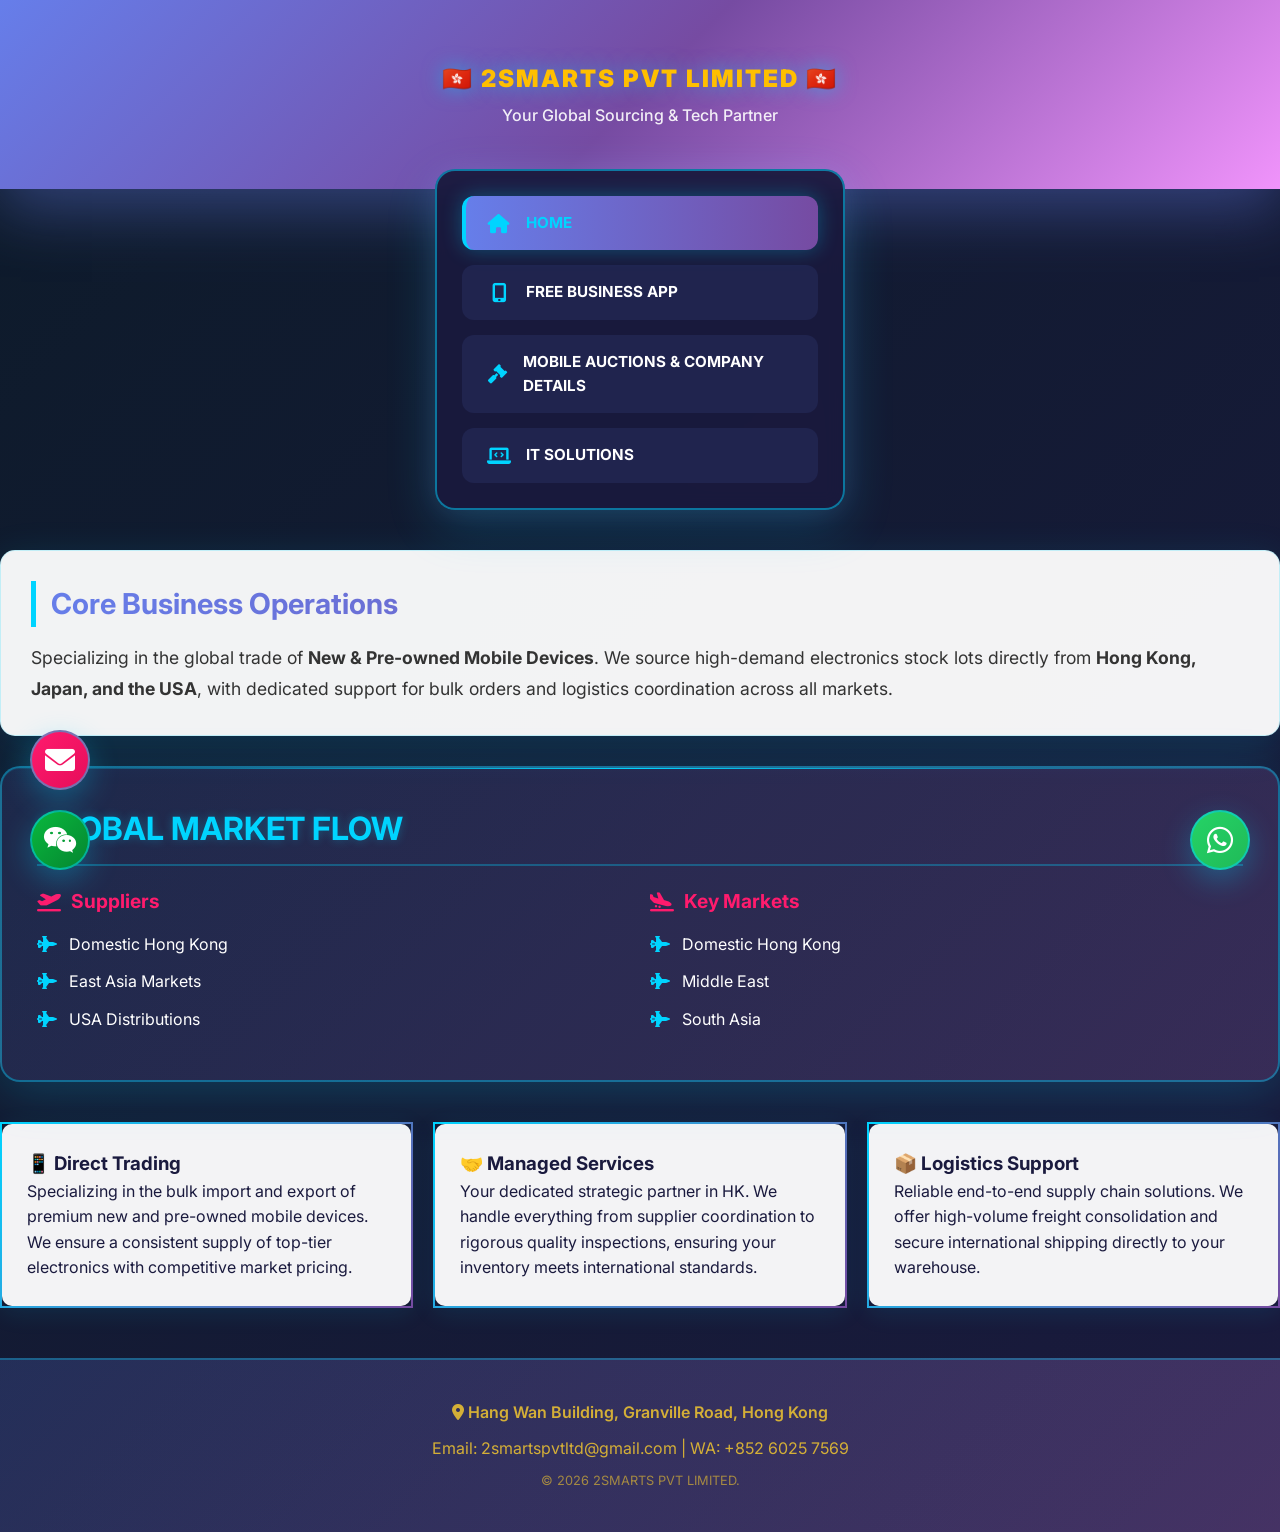
<file: index.html>
<!DOCTYPE html>
<html lang="en">
<head>
    <meta charset="UTF-8">
    <meta name="viewport" content="width=device-width, initial-scale=1.0">
    <title>2SMARTS PVT LIMITED | Global Sourcing</title>
    <link href="https://fonts.googleapis.com/css2?family=Inter:wght@300;400;600;700;900&display=swap" rel="stylesheet">
    <link rel="stylesheet" href="https://cdnjs.cloudflare.com/ajax/libs/font-awesome/6.0.0/css/all.min.css">
    
    <style>
        /* === 1. GLOBAL SETTINGS === */
        :root {
            --primary: #1a1a3e;
            --accent: #00d4ff;
            --secondary: #ff1b6d;
            --text-light: #ffffff;
            --bg-light: #0d1b2a;
            --bg-gradient: linear-gradient(135deg, #667eea 0%, #764ba2 100%);
        }
        * { margin: 0; padding: 0; box-sizing: border-box; font-family: 'Inter', sans-serif; }
        body { background: linear-gradient(135deg, #0d1b2a 0%, #1a1a3e 100%); color: var(--primary); line-height: 1.6; min-height: 100vh; }

        /* === 2. HEADER SECTION (Now Fully Independent) === */
        header {
            background: linear-gradient(135deg, #667eea 0%, #764ba2 50%, #f093fb 100%);
            color: var(--text-light);
            padding: 60px 20px;
            text-align: center;
            margin-bottom: 20px;
            box-shadow: 0 20px 60px rgba(102, 126, 234, 0.4);
        }
        .company-name {
            font-size: 1.5rem;
            font-weight: 900;
            color: #FFBF00;
            letter-spacing: 2px;
            text-shadow: 0 0 20px rgba(0, 212, 255, 0.5);
        }
        .tagline {
            font-size: 1rem;
            font-weight: 500;
            opacity: 0.9;
            margin-top: 5px;
            color: #ffffff;
        }

        /* === 3. PREMIUM VERTICAL MENU === */
        .menu-wrapper {
            max-width: 450px;
            margin: -40px auto 40px;
            padding: 0 20px;
            position: relative;
            z-index: 10;
        }
        .nav-menu {
            display: flex;
            flex-direction: column;
            gap: 15px;
            background: rgba(26, 26, 62, 0.95);
            padding: 25px;
            border-radius: 20px;
            box-shadow: 0 15px 50px rgba(0, 212, 255, 0.2), 0 0 30px rgba(240, 147, 251, 0.1);
            border: 2px solid rgba(0, 212, 255, 0.5);
            backdrop-filter: blur(10px);
        }
        .nav-link {
            color: var(--text-light);
            text-decoration: none;
            font-size: 0.95rem;
            font-weight: 700;
            text-transform: uppercase;
            display: flex;
            align-items: center;
            padding: 15px 20px;
            border-radius: 12px;
            background: rgba(102, 126, 234, 0.1);
            transition: all 0.4s cubic-bezier(0.175, 0.885, 0.32, 1.275);
            border-left: 4px solid transparent;
        }
        .nav-link i {
            margin-right: 15px;
            font-size: 1.2rem;
            width: 25px;
            text-align: center;
            color: #00d4ff;
        }
        .nav-link:hover {
            background: linear-gradient(90deg, #667eea 0%, #764ba2 100%);
            color: #00d4ff;
            border-left: 4px solid #00d4ff;
            transform: translateX(10px);
            box-shadow: 0 5px 25px rgba(0, 212, 255, 0.4);
        }
        .nav-link.active {
            background: linear-gradient(90deg, #667eea 0%, #764ba2 100%);
            color: #00d4ff;
            border-left: 4px solid #00d4ff;
            box-shadow: 0 0 20px rgba(0, 212, 255, 0.3);
        }

        /* === 4. CONTENT & CARDS === */
        .container { max-width: 1100px; margin: 0 auto; padding: 0 20px; }
        .section-box {
            background: rgba(255, 255, 255, 0.95);
            padding: 30px;
            border-radius: 15px;
            box-shadow: 0 10px 40px rgba(0, 212, 255, 0.15);
            margin-bottom: 30px;
            border: 1px solid rgba(0, 212, 255, 0.2);
        }
        .section-title {
            font-size: 1.8rem;
            font-weight: 700;
            margin-bottom: 15px;
            background: linear-gradient(90deg, #667eea 0%, #764ba2 100%);
            -webkit-background-clip: text;
            -webkit-text-fill-color: transparent;
            background-clip: text;
            border-left: 5px solid #00d4ff;
            padding-left: 15px;
        }
        .grid { display: grid; grid-template-columns: repeat(auto-fit, minmax(280px, 1fr)); gap: 20px; }
        .card {
            background: rgba(255, 255, 255, 0.95);
            padding: 25px;
            border-radius: 12px;
            border: 2px solid transparent;
            background-clip: padding-box;
            border-image: linear-gradient(135deg, #00d4ff 0%, #764ba2 100%) 1;
            box-shadow: 0 5px 25px rgba(0, 212, 255, 0.1);
            transition: all 0.3s ease;
        }
        .card:hover {
            transform: translateY(-5px);
            box-shadow: 0 15px 40px rgba(0, 212, 255, 0.2);
        }

        /* === NEW: DARK MARKET FLOW CARD === */
        .market-flow {
            background: linear-gradient(135deg, rgba(102, 126, 234, 0.15) 0%, rgba(240, 147, 251, 0.15) 100%);
            color: white;
            padding: 35px;
            border-radius: 20px;
            margin: 20px 0 40px;
            box-shadow: 0 10px 50px rgba(0, 212, 255, 0.2), inset 0 1px 0 rgba(0, 212, 255, 0.1);
            border: 2px solid rgba(0, 212, 255, 0.4);
            position: relative;
            overflow: hidden;
        }
        .market-flow::before {
            content: '';
            position: absolute;
            top: 0;
            left: 0;
            right: 0;
            height: 1px;
            background: linear-gradient(90deg, transparent, #00d4ff, transparent);
        }
        .market-flow h2 { 
            color: #00d4ff; 
            font-size: 1.8rem; 
            margin-bottom: 25px; 
            text-transform: uppercase;
            border-bottom: 2px solid rgba(0, 212, 255, 0.3);
            padding-bottom: 10px;
            text-shadow: 0 0 10px rgba(0, 212, 255, 0.3);
        }
        .market-flow h3 { 
            color: #ff1b6d; 
            margin-bottom: 15px; 
            font-size: 1.2rem;
            display: flex;
            align-items: center;
            gap: 10px;
        }
        .market-flow ul { list-style: none; padding: 0; }
        .market-flow ul li { 
            margin-bottom: 12px; 
            font-size: 1rem; 
            display: flex; 
            align-items: center; 
            color: #ffffff;
        }
        .market-flow ul li::before { 
            content: "\f0fb";
            font-family: "Font Awesome 6 Free"; 
            font-weight: 900; 
            color: #00d4ff; 
            margin-right: 12px;
        }

        /* === Floating Social Buttons === */
        .social-float {
            position: fixed;
            bottom: 30px;
            width: 60px;
            height: 60px;
            border-radius: 50%;
            display: flex;
            align-items: center;
            justify-content: center;
            font-size: 30px;
            color: white;
            box-shadow: 0 10px 30px rgba(0, 212, 255, 0.3);
            z-index: 9999;
            transition: all 0.3s ease;
            text-decoration: none;
            border: 2px solid rgba(0, 212, 255, 0.5);
        }
        .social-float:hover { 
            transform: scale(1.15);
            box-shadow: 0 15px 40px rgba(0, 212, 255, 0.5);
        }

        /* Right Side: WhatsApp */
        .whatsapp-btn {
            right: 30px;
            background: linear-gradient(135deg, #25d366 0%, #20ba58 100%);
        }

        /* Left Side: WeChat */
        .wechat-btn {
            left: 30px;
            background: linear-gradient(135deg, #09b83e 0%, #058630 100%);
            cursor: pointer;
        }

        /* Left Side: Email */
        .email-btn {
            left: 30px;
            bottom: 110px;
            background: linear-gradient(135deg, #ff1b6d 0%, #e60d5a 100%);
        }

       /* WeChat QR Modal Styling */
.wechat-modal {
    display: none;
    position: fixed; 
    z-index: 99999;
    left: 0; top: 0; 
    width: 100%; height: 100%; 
    background-color: rgba(0, 0, 0, 0.9);
    align-items: center; 
    justify-content: center;
    backdrop-filter: blur(5px);
}
.modal-content {
    background: linear-gradient(135deg, #ffffff 0%, #f5f5f5 100%);
    padding: 20px; 
    border-radius: 15px; 
    text-align: center; 
    max-width: 300px;
    position: relative;
    box-shadow: 0 20px 60px rgba(0, 212, 255, 0.3);
    border: 2px solid rgba(0, 212, 255, 0.3);
}
.modal-content img { width: 100%; border-radius: 10px; border: 2px solid #00d4ff; }
.close-btn { 
    position: absolute; top: 10px; right: 15px; 
    font-size: 24px; cursor: pointer; color: #ff1b6d;
    transition: all 0.3s ease;
}
.close-btn:hover {
    transform: scale(1.2);
}

        /* === 5. FOOTER === */
        footer {
            background: linear-gradient(135deg, rgba(102, 126, 234, 0.2) 0%, rgba(240, 147, 251, 0.2) 100%);
            padding: 40px 20px;
            text-align: center;
            margin-top: 50px;
            border-top: 2px solid rgba(0, 212, 255, 0.3);
            color: #D4AF37;
        }
        .footer-address { font-weight: 600; margin-bottom: 10px; }
    </style>
</head>
<body>

    <header>
        <div class="company-name">🇭🇰 2SMARTS PVT LIMITED 🇭🇰</div>
        <p class="tagline">Your Global Sourcing & Tech Partner</p>
    </header>

    <div class="menu-wrapper">
        <nav class="nav-menu">
            <a href="index.html" class="nav-link active"><i class="fas fa-home"></i> Home</a>
            <a href="app.html" class="nav-link"><i class="fas fa-mobile-alt"></i> Free Business App</a>
            <a href="auctions.html" class="nav-link"><i class="fas fa-gavel"></i> Mobile Auctions & Company Details</a>
            <a href="it-solutions.html" class="nav-link"><i class="fas fa-laptop-code"></i> IT Solutions</a>
         </nav>
    </div>

    <div class="section-box">
    <h2 class="section-title">Core Business Operations</h2>
    <p style="font-size: 1.1rem; line-height: 1.8; color: #333; font-weight: 400;">
        Specializing in the global trade of <strong>New & Pre-owned Mobile Devices</strong>. We source high-demand electronics stock lots directly from <strong>Hong Kong, Japan, and the USA</strong>, with dedicated support for bulk orders and logistics coordination across all markets.
    </p>
</div>

    <div class="market-flow">
        <h2 style="color: #00d4ff; font-size: 2rem; margin-bottom: 20px; border-bottom: 2px solid rgba(0, 212, 255, 0.3); padding-bottom: 10px; text-shadow: 0 0 10px rgba(0, 212, 255, 0.3);">
            Global Market Flow
        </h2>
        <div class="grid">
            <div>
                <h3><i class="fas fa-plane-departure"></i> Suppliers</h3>
                <ul>
                    <li>Domestic Hong Kong</li>
                    <li>East Asia Markets</li>
                    <li>USA Distributions</li>
                </ul>
            </div>
            <div>
                <h3><i class="fas fa-plane-arrival"></i> Key Markets</h3>
                <ul>
                    <li>Domestic Hong Kong</li>
                    <li>Middle East </li>
                    <li>South Asia </li>
                </ul>
            </div>
        </div>
    </div>

        <div class="grid">
    <div class="card">
        <h3>📱 Direct Trading</h3>
        <p>Specializing in the bulk import and export of premium new and pre-owned mobile devices. We ensure a consistent supply of top-tier electronics with competitive market pricing.</p>
    </div>
    
    <div class="card">
        <h3>🤝 Managed Services</h3>
        <p>Your dedicated strategic partner in HK. We handle everything from supplier coordination to rigorous quality inspections, ensuring your inventory meets international standards.</p>
    </div>
    
    <div class="card">
        <h3>📦 Logistics Support</h3>
        <p>Reliable end-to-end supply chain solutions. We offer high-volume freight consolidation and secure international shipping directly to your warehouse.</p>
    </div>
</div>

    <footer>
        <div class="footer-address">
            <i class="fas fa-map-marker-alt"color:#D4AF37;"></i> Hang Wan Building, Granville Road, Hong Kong
        </div>
        <p>Email: 2smartspvtltd@gmail.com | WA: +852 6025 7569</p>
        <p style="margin-top: 10px; font-size: 0.8rem; opacity: 0.7;">&copy; 2026 2SMARTS PVT LIMITED.</p>
        
    </footer> 
    
        <a href="https://wa.me/85260257569" class="social-float whatsapp-btn" target="_blank">
        <i class="fab fa-whatsapp"></i>
    </a>
        <a href="mailto:2smartspvtltd@gmail.com?subject=Business Inquiry" class="social-float email-btn">
        <i class="fas fa-envelope"></i>
    </a>
        <div class="social-float wechat-btn" onclick="openWeChat()">
        <i class="fab fa-weixin"></i>
</div>

<div id="wechatModal" class="wechat-modal">
    <div class="modal-content">
        <span class="close-btn" onclick="closeWeChat()">&times;</span>
        <h3 style="background: linear-gradient(90deg, #667eea 0%, #764ba2 100%); -webkit-background-clip: text; -webkit-text-fill-color: transparent; background-clip: text; margin-bottom: 10px;">Connect on WeChat</h3>
        
        <img src="wechat-qr.jpg" alt="WeChat QR">
        
        <p style="margin-top: 15px; font-weight: bold; color: #1a1a3e; font-size: 1.1rem;">
            ID: asif555
        </p>
        <p style="font-size: 0.85rem; color: #666; padding: 0 10px;">
            Please <strong>Save QR</strong> or <strong>Copy ID</strong> and search in WeChat app to add us.
        </p>
    </div>
</div>

    <script>
    function openWeChat() {
        var modal = document.getElementById("wechatModal");
        if(modal) {
            modal.style.display = "flex";
        }

        if (/Android|iPhone|iPad|iPod/i.test(navigator.userAgent)) {
            window.location.href = "weixin://"; 
        }
    }

    function closeWeChat() {
        document.getElementById("wechatModal").style.display = "none";
    }
</script>

</body>
</html>
</file>
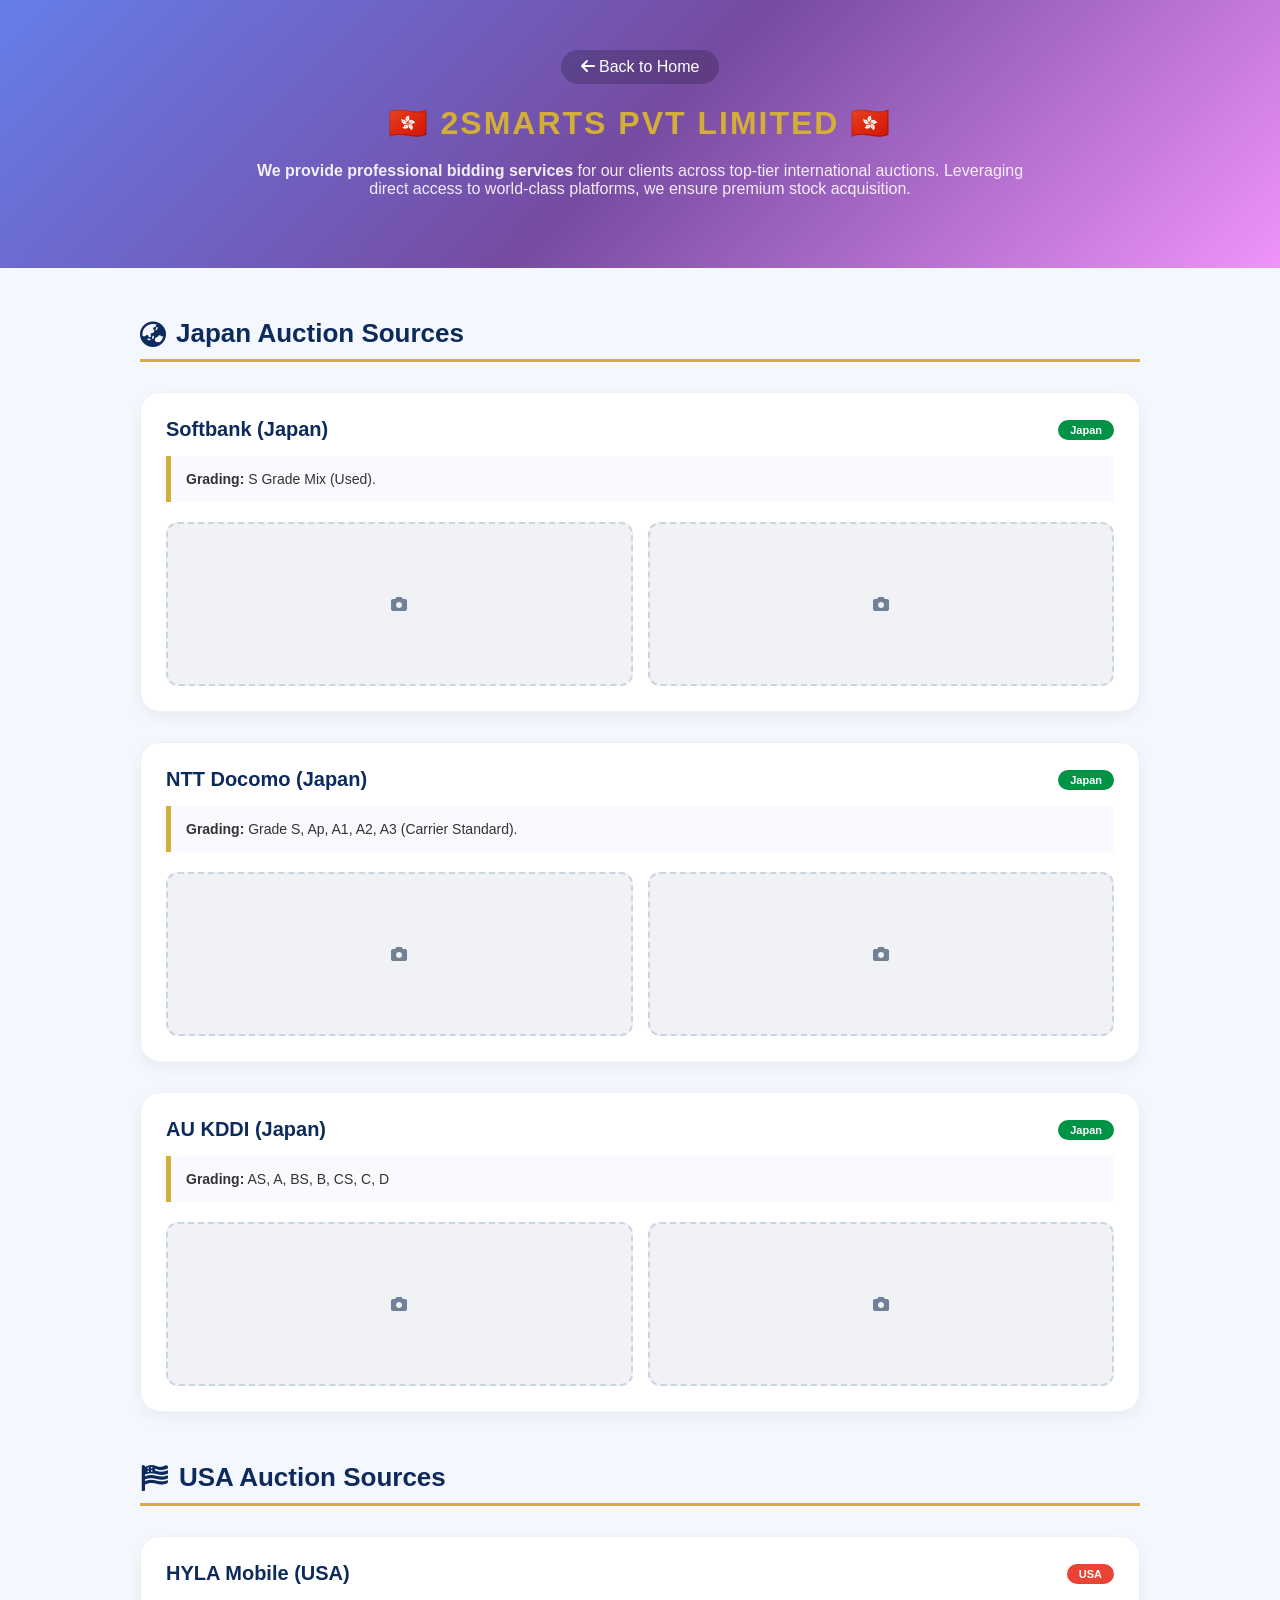
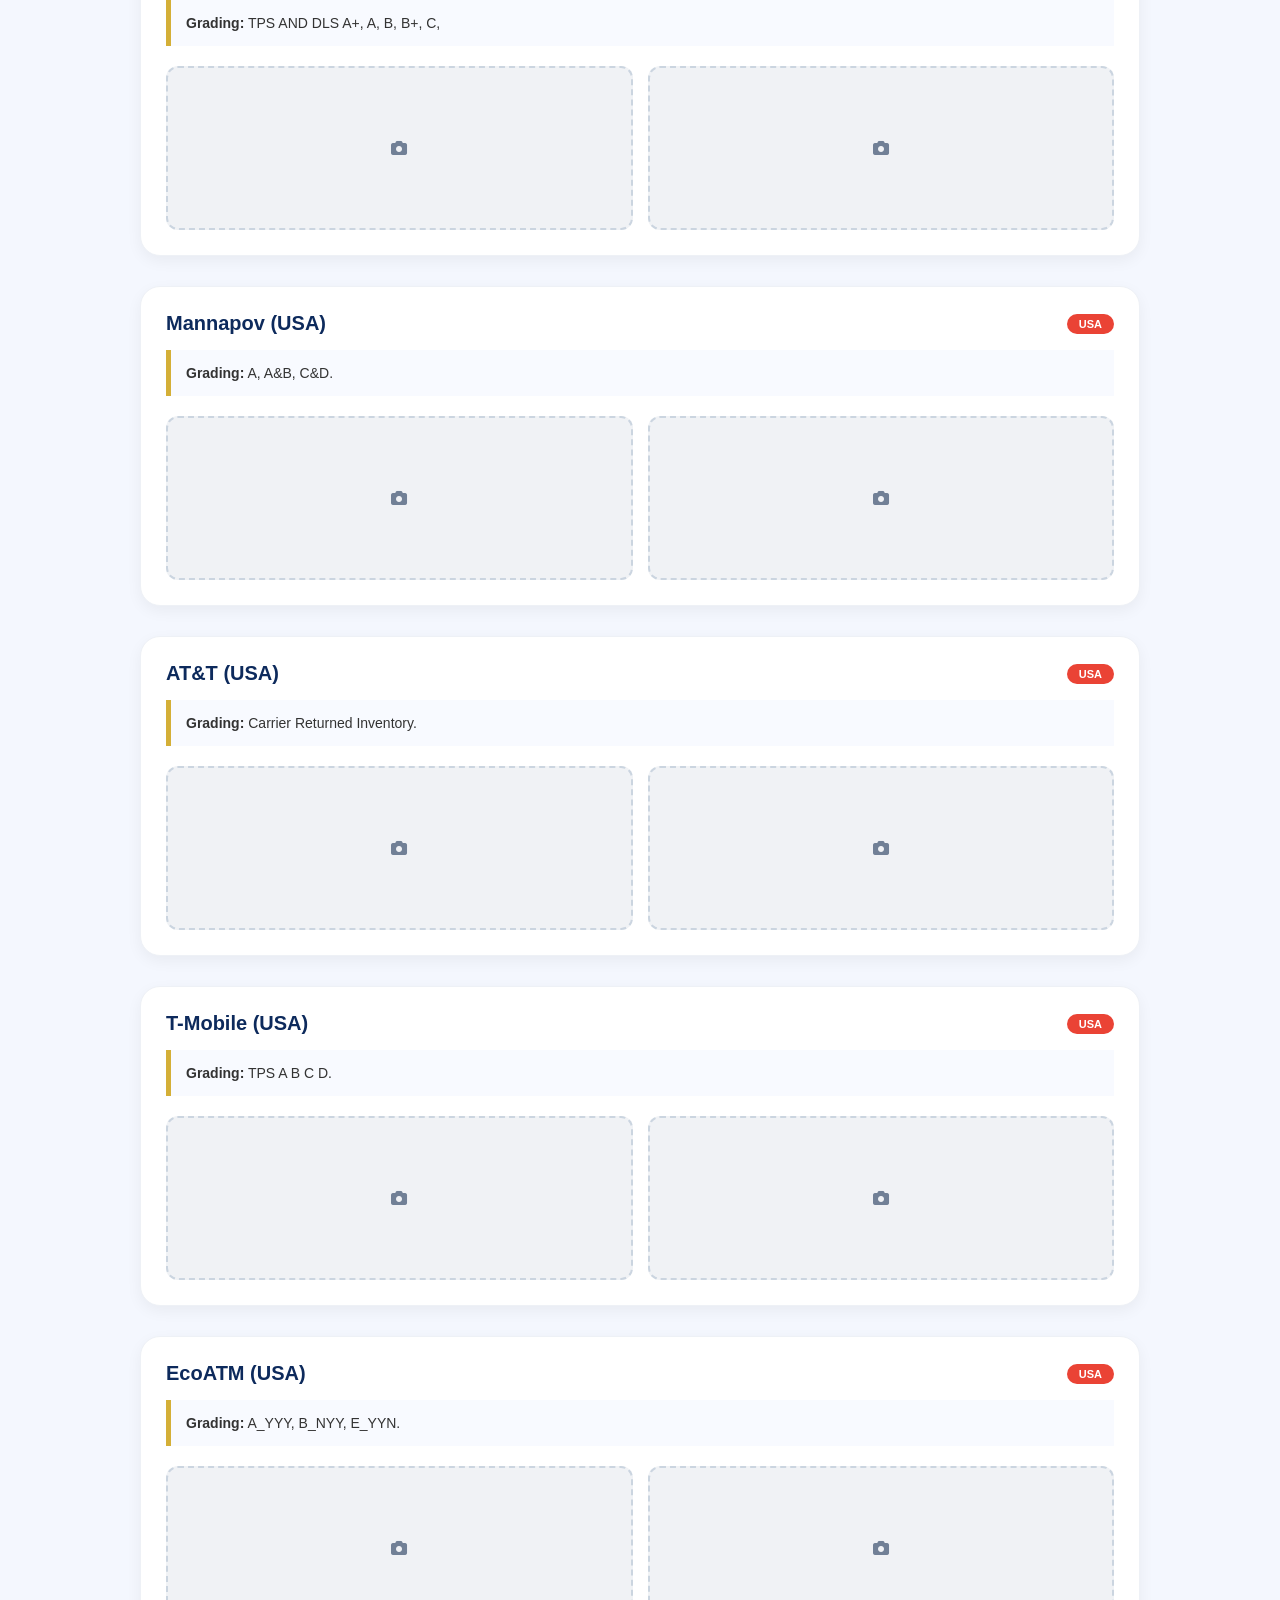
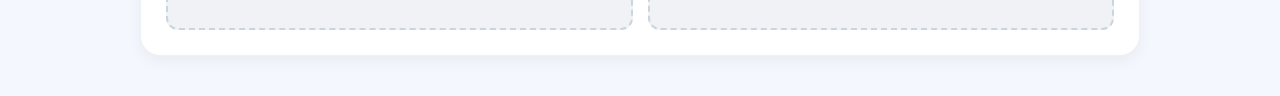
<file: auctions.html>
<!DOCTYPE html>
<html lang="en">
<head>
    <meta charset="UTF-8">
    <meta name="viewport" content="width=device-width, initial-scale=1.0">
    <title>Global Mobile Auctions - 2SMARTS</title>
    <link rel="stylesheet" href="https://cdnjs.cloudflare.com/ajax/libs/font-awesome/6.0.0/css/all.min.css">
    <style>
        :root {
            --primary: #0d2a5c;
            --gold: #D4AF37;
            --white: #ffffff;
            --bg-gradient: linear-gradient(135deg, #667eea 0%, #764ba2 50%, #f093fb 100%);
        }

        body {
            font-family: 'Poppins', sans-serif;
            margin: 0; padding: 0;
            background-color: #f4f7fe;
            color: #333;
        }

        /* Header */
        .auction-header {
            background: var(--bg-gradient);
            color: white;
            padding: 50px 20px;
            text-align: center;
        }

        .back-btn {
            display: inline-block;
            margin-bottom: 20px;
            color: white;
            text-decoration: none;
            background: rgba(0,0,0,0.2);
            padding: 8px 20px;
            border-radius: 25px;
        }

        .logo-text {
            font-size: 32px;
            font-weight: 900;
            color: var(--gold);
            text-transform: uppercase;
            letter-spacing: 2px;
        }

        /* Main Content */
        .container {
            max-width: 1000px;
            margin: 40px auto;
            padding: 0 20px;
        }

        .market-title {
            font-size: 26px;
            color: var(--primary);
            border-bottom: 3px solid var(--gold);
            padding-bottom: 10px;
            margin: 50px 0 30px;
            display: flex;
            align-items: center;
            gap: 10px;
        }

        /* Auction Card */
        .auction-card {
            background: white;
            border-radius: 20px;
            padding: 25px;
            margin-bottom: 30px;
            box-shadow: 0 5px 15px rgba(0,0,0,0.05);
            border: 1px solid #eef1f6;
        }

        .card-header {
            display: flex;
            justify-content: space-between;
            align-items: center;
            margin-bottom: 15px;
        }

        .card-header h3 {
            margin: 0;
            color: var(--primary);
            font-size: 20px;
        }

        .badge {
            padding: 4px 12px;
            border-radius: 20px;
            font-size: 11px;
            font-weight: bold;
            color: white;
        }
        .bg-japan { background: #009245; }
        .bg-usa { background: #ea4335; }

        /* Grading Section */
        .grading-box {
            background: #f8faff;
            border-left: 5px solid var(--gold);
            padding: 15px;
            margin: 15px 0;
            font-size: 14px;
        }

        /* Photo Grid (Strictly 2 Boxes) */
        .photo-grid {
            display: grid;
            grid-template-columns: 1fr 1fr;
            gap: 15px;
            margin-top: 20px;
        }

        .photo-box {
            background: #f0f2f5;
            border: 2px dashed #cbd5e0;
            border-radius: 12px;
            height: 160px;
            display: flex;
            align-items: center;
            justify-content: center;
            color: #718096;
            cursor: pointer;
        }
        .photo-box:hover { border-color: var(--gold); background: #fff; }

        @media (max-width: 600px) {
            .photo-grid { grid-template-columns: 1fr; }
        }
    </style>
</head>
<body>

    <header class="auction-header">
        <a href="index.html" class="back-btn"><i class="fas fa-arrow-left"></i> Back to Home</a>
        <div class="logo-text">🇭🇰 2SMARTS PVT LIMITED 🇭🇰</div>
        <p style="max-width: 800px; margin: 20px auto; opacity: 0.9;">
            <strong>We provide professional bidding services</strong> for our clients across top-tier international auctions. 
            Leveraging direct access to world-class platforms, we ensure premium stock acquisition.
        </p>
    </header>

    <div class="container">
        
        <h2 class="market-title"><i class="fas fa-globe-asia"></i> Japan Auction Sources</h2>

        <div class="auction-card">
            <div class="card-header">
                <h3>Softbank (Japan)</h3>
                <span class="badge bg-japan">Japan</span>
            </div>
            <div class="grading-box">
                <strong>Grading:</strong> S Grade  Mix (Used).
            </div>
            <div class="photo-grid">
                <div class="photo-box"><i class="fas fa-camera"></i></div>
                <div class="photo-box"><i class="fas fa-camera"></i></div>
            </div>
        </div>

        <div class="auction-card">
            <div class="card-header">
                <h3>NTT Docomo (Japan)</h3>
                <span class="badge bg-japan">Japan</span>
            </div>
            <div class="grading-box">
                <strong>Grading:</strong> Grade S, Ap, A1, A2, A3 (Carrier Standard).
            </div>
            <div class="photo-grid">
                <div class="photo-box"><i class="fas fa-camera"></i></div>
                <div class="photo-box"><i class="fas fa-camera"></i></div>
            </div>
        </div>

        <div class="auction-card">
            <div class="card-header">
                <h3>AU KDDI (Japan)</h3>
                <span class="badge bg-japan">Japan</span>
            </div>
            <div class="grading-box">
                <strong>Grading:</strong> AS, A, BS, B, CS, C, D
            </div>
            <div class="photo-grid">
                <div class="photo-box"><i class="fas fa-camera"></i></div>
                <div class="photo-box"><i class="fas fa-camera"></i></div>
            </div>
        </div>

        <h2 class="market-title"><i class="fas fa-flag-usa"></i> USA Auction Sources</h2>

        <div class="auction-card">
            <div class="card-header">
                <h3>HYLA Mobile (USA)</h3>
                <span class="badge bg-usa">USA</span>
            </div>
            <div class="grading-box">
                <strong>Grading:</strong> TPS AND DLS A+, A, B, B+, C,
            </div>
            <div class="photo-grid">
                <div class="photo-box"><i class="fas fa-camera"></i></div>
                <div class="photo-box"><i class="fas fa-camera"></i></div>
            </div>
        </div>

        <div class="auction-card">
            <div class="card-header">
                <h3>Mannapov (USA)</h3>
                <span class="badge bg-usa">USA</span>
            </div>
            <div class="grading-box">
                <strong>Grading:</strong> A, A&B, C&D.
            </div>
            <div class="photo-grid">
                <div class="photo-box"><i class="fas fa-camera"></i></div>
                <div class="photo-box"><i class="fas fa-camera"></i></div>
            </div>
        </div>

        <div class="auction-card">
            <div class="card-header">
                <h3>AT&T (USA)</h3>
                <span class="badge bg-usa">USA</span>
            </div>
            <div class="grading-box">
                <strong>Grading:</strong> Carrier Returned Inventory. 
            </div>
            <div class="photo-grid">
                <div class="photo-box"><i class="fas fa-camera"></i></div>
                <div class="photo-box"><i class="fas fa-camera"></i></div>
            </div>
        </div>

        <div class="auction-card">
            <div class="card-header">
                <h3>T-Mobile (USA)</h3>
                <span class="badge bg-usa">USA</span>
            </div>
            <div class="grading-box">
                <strong>Grading:</strong> TPS  A B C D.
            </div>
            <div class="photo-grid">
                <div class="photo-box"><i class="fas fa-camera"></i></div>
                <div class="photo-box"><i class="fas fa-camera"></i></div>
            </div>
        </div>

        <div class="auction-card">
            <div class="card-header">
                <h3>EcoATM (USA)</h3>
                <span class="badge bg-usa">USA</span>
            </div>
            <div class="grading-box">
                <strong>Grading:</strong> A_YYY, B_NYY, E_YYN.
            </div>
            <div class="photo-grid">
                <div class="photo-box"><i class="fas fa-camera"></i></div>
                <div class="photo-box"><i class="fas fa-camera"></i></div>
            </div>
        </div>

    </div>

</body>
</html>
</file>
